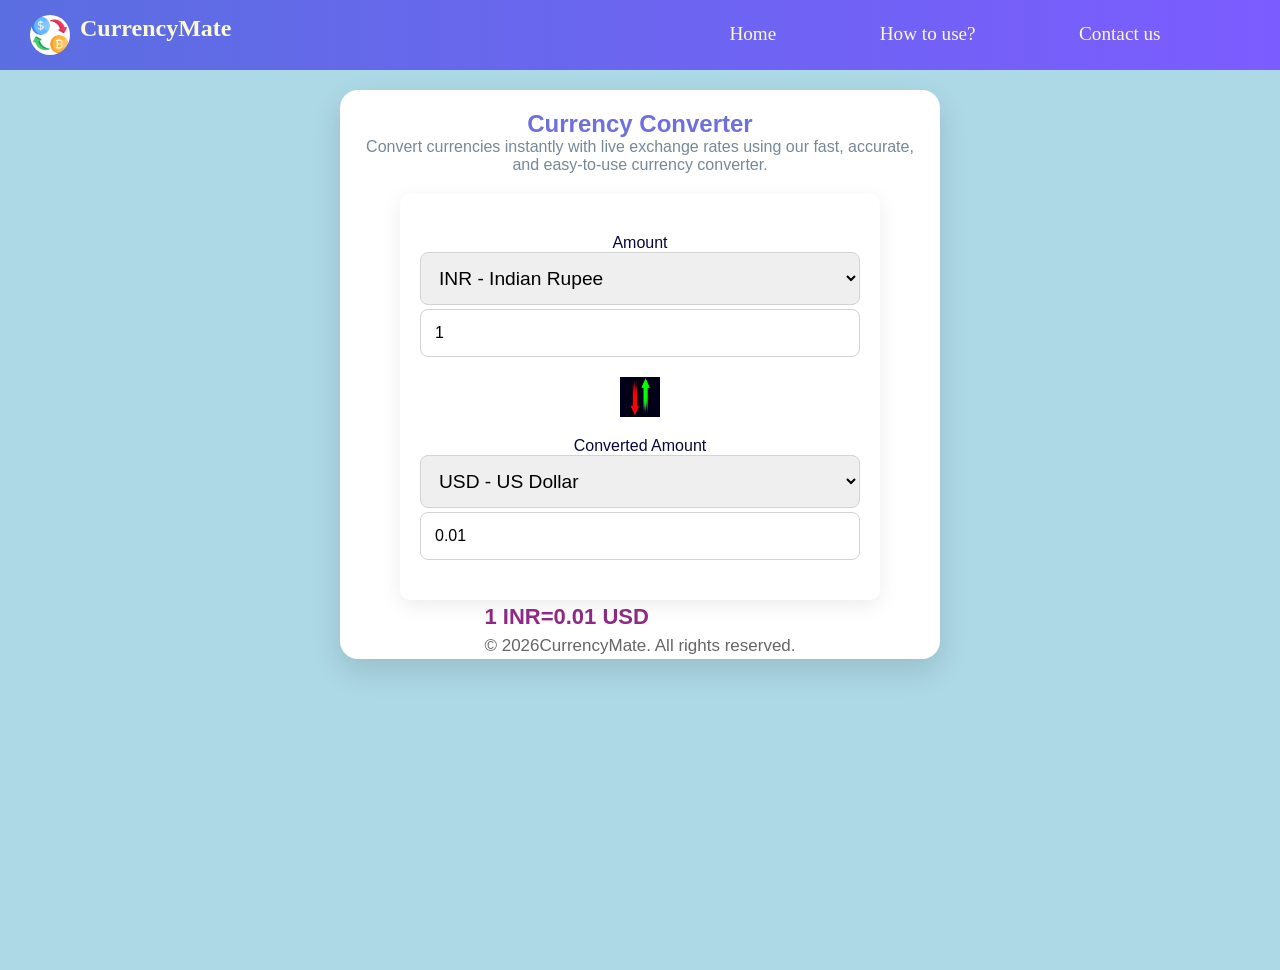
<file: index.html>
<!DOCTYPE html>
<html lang="en">
<head>
    <meta charset="UTF-8">
    <meta name="viewport" content="width=device-width, initial-scale=1.0">
    <title>Currency Converter</title>
    <link rel="stylesheet" href="style.css">
</head>
<body>
    <nav>
        <div class="logo">
            <img src="images.png">
            <h1>CurrencyMate</h1>
        </div>
        <ol>
            <li><a href="#home">Home</a></li>
            <li><a href="documentation.html">How to use?</a></li>
            <li><a href="#about">Contact us</a></li>
        </ol>
    </nav>
    <section>
        <div class="container">
            <main>
                <header>
                    <h1>Currency Converter</h1>
                     <p>Convert currencies instantly with live exchange rates using our fast, accurate, and easy-to-use currency converter.</p>
                </header>
                <div class="converter">
                    <div class="up sec">
                        <p>Amount</p>
                        <div class="sector">

                            <select id="from"class="country "onchange="convertCurrency()">
                                <option value="USD">USD - US Dollar</option>
                    <option value="INR" selected>INR - Indian Rupee</option>
                    <option value="EUR">EUR - Euro</option>
                    <option value="GBP">GBP - British Pound</option>
                    <option value="JPY">JPY - Japanese Yen</option>
                    <option value="AUD">AUD - Australian Dollar</option>
                    <option value="CAD">CAD - Canadian Dollar</option>
                    <option value="CHF">CHF - Swiss Franc</option>
                    <option value="CNY">CNY - Chinese Yuan</option>
                    <option value="SGD">SGD - Singapore Dollar</option>
                    <option value="AED">AED - UAE Dirham</option>
                    <option value="SAR">SAR - Saudi Riyal</option>
                    <option value="KRW">KRW - South Korean Won</option>
                    <option value="HKD">HKD - Hong Kong Dollar</option>
                    <option value="NZD">NZD - New Zealand Dollar</option>
                    <option value="SEK">SEK - Swedish Krona</option>
                    <option value="NOK">NOK - Norwegian Krone</option>
                    <option value="DKK">DKK - Danish Krone</option>
                    <option value="ZAR">ZAR - South African Rand</option>
                    <option value="BRL">BRL - Brazilian Real</option>
                    <option value="RUB">RUB - Russian Ruble</option>
                    <option value="MXN">MXN - Mexican Peso</option>
                    <option value="THB">THB - Thai Baht</option>
                    <option value="MYR">MYR - Malaysian Ringgit</option>
                    <option value="PKR">PKR - Pakistani Rupee</option>
                </select>
                <input type="number" id="baseamount"class="amount" placeholder="Enter amount" value="1" oninput="convertCurrency()">
            </div>
                    </div>
                    <img src="const.jfif" class="swap"alt="Currency Conversion"width="40" height="40">
                    <div class="down sec">
                        <p>Converted Amount</p>
                         <div class="sector">

                             <select id="to"class="country"onchange="convertCurrency()">
                                 <option value="USD" selected>USD - US Dollar</option>
                                 <option value="INR" >INR - Indian Rupee</option>
                    <option value="EUR">EUR - Euro</option>
                    <option value="GBP">GBP - British Pound</option>
                    <option value="JPY">JPY - Japanese Yen</option>
                    <option value="AUD">AUD - Australian Dollar</option>
                    <option value="CAD">CAD - Canadian Dollar</option>
                    <option value="CHF">CHF - Swiss Franc</option>
                    <option value="CNY">CNY - Chinese Yuan</option>
                    <option value="SGD">SGD - Singapore Dollar</option>
                    <option value="AED">AED - UAE Dirham</option>
                    <option value="SAR">SAR - Saudi Riyal</option>
                    <option value="KRW">KRW - South Korean Won</option>
                    <option value="HKD">HKD - Hong Kong Dollar</option>
                    <option value="NZD">NZD - New Zealand Dollar</option>
                    <option value="SEK">SEK - Swedish Krona</option>
                    <option value="NOK">NOK - Norwegian Krone</option>
                    <option value="DKK">DKK - Danish Krone</option>
                    <option value="ZAR">ZAR - South African Rand</option>
                    <option value="BRL">BRL - Brazilian Real</option>
                    <option value="RUB">RUB - Russian Ruble</option>
                    <option value="MXN">MXN - Mexican Peso</option>
                    <option value="THB">THB - Thai Baht</option>
                    <option value="MYR">MYR - Malaysian Ringgit</option>
                    <option value="PKR">PKR - Pakistani Rupee</option>
                </select>
                <input type="number" id="converted-amount"class="amount" value="0.01" readonly>
            </div>

                    </div>
                </div>
                <footer>
                    <p class="rate">1 INR=0.01 USD</p>
                    <p>© 2026CurrencyMate. All rights reserved.</p>
                </footer>
            </main>
        </div>
    </section>
</body>
<script src="script.js"></script>
</html>
</file>
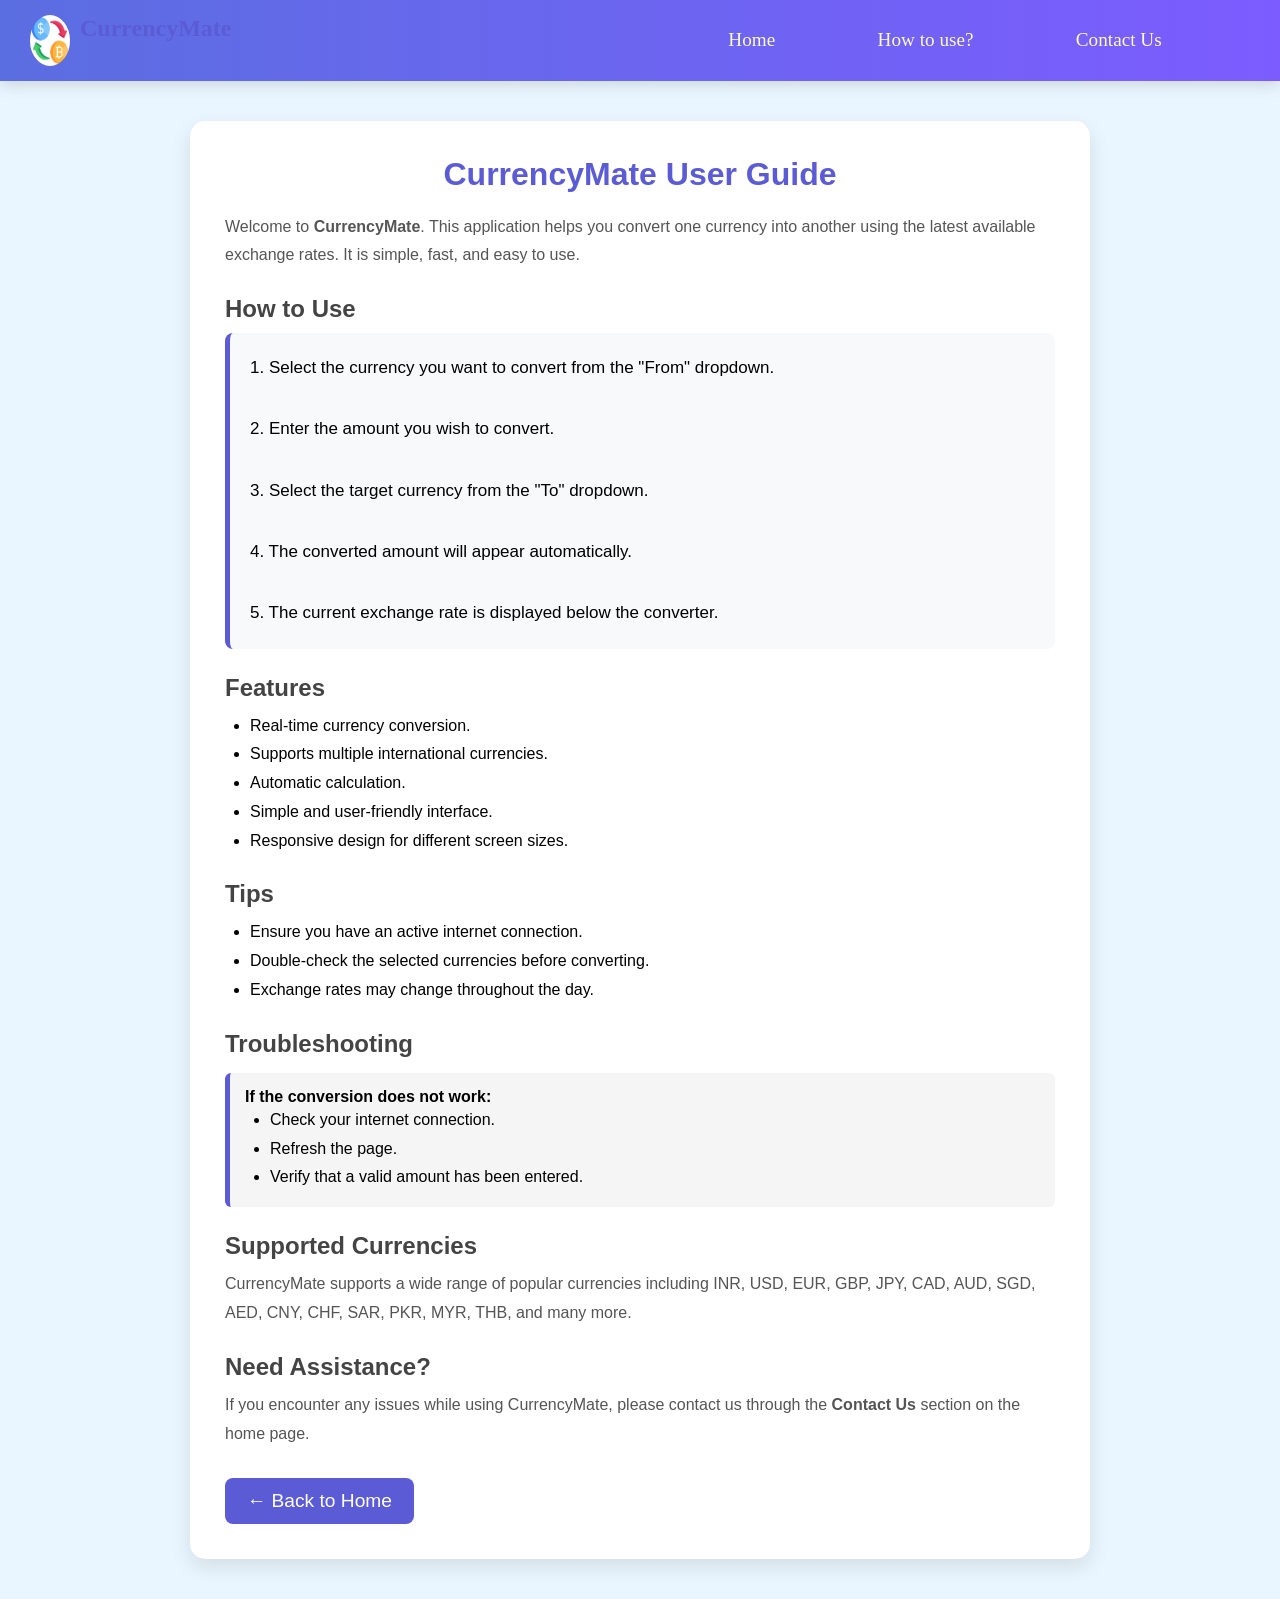
<file: documentation.html>
<!DOCTYPE html>
<html lang="en">
<head>
    <meta charset="UTF-8">
    <meta name="viewport" content="width=device-width, initial-scale=1.0">
    <title>CurrencyMate - User Guide</title>
    <link rel="stylesheet" href="style.css">

    <style>
        body{
            background:#eaf6ff;
            font-family:Arial, Helvetica, sans-serif;
        }

        .manual{
            max-width:900px;
            margin:40px auto;
            background:white;
            padding:35px;
            border-radius:15px;
            box-shadow:0 8px 20px rgba(0,0,0,.1);
        }

        h1{
            text-align:center;
            color:#5b5bd6;
            margin-bottom:20px;
        }

        h2{
            color:#444;
            margin-top:25px;
            margin-bottom:10px;
        }

        p{
            line-height:1.8;
            color:#555;
        }

        ul,ol{
            margin-left:25px;
            line-height:1.8;
        }

        .back{
            display:inline-block;
            margin-top:30px;
            padding:12px 22px;
            background:#5b5bd6;
            color:white;
            text-decoration:none;
            border-radius:8px;
        }

        .back:hover{
            background:#4444c9;
        }

        .note{
            background:#f5f5f5;
            padding:15px;
            border-left:5px solid #5b5bd6;
            margin-top:15px;
            border-radius:6px;
        }
        .guide{
    white-space: pre-wrap;
    font-family: Arial, Helvetica, sans-serif;
    font-size: 17px;
    line-height: 1.8;
    background: #f8f9fa;
    padding: 20px;
    border-left: 5px solid #5b5bd6;
    border-radius: 8px;
}
    </style>
</head>

<body>

<nav>
    <div class="logo">
        <img src="images.png" alt="CurrencyMate Logo">
        <h1>CurrencyMate</h1>
    </div>

    <ol>
        <li><a href="index.html">Home</a></li>
        <li><a href="documentation.html">How to use?</a></li>
        <li><a href="#contact">Contact Us</a></li>
    </ol>
</nav>

<div class="manual">

    <h1>CurrencyMate User Guide</h1>

    <p>
        Welcome to <strong>CurrencyMate</strong>. This application helps you
        convert one currency into another using the latest available exchange
        rates. It is simple, fast, and easy to use.
    </p>

    <h2>How to Use</h2>

    <pre class="guide">
1. Select the currency you want to convert from the "From" dropdown.

2. Enter the amount you wish to convert.

3. Select the target currency from the "To" dropdown.

4. The converted amount will appear automatically.

5. The current exchange rate is displayed below the converter.
</pre>

    <h2>Features</h2>

    <ul>
        <li>Real-time currency conversion.</li>
        <li>Supports multiple international currencies.</li>
        <li>Automatic calculation.</li>
        <li>Simple and user-friendly interface.</li>
        <li>Responsive design for different screen sizes.</li>
    </ul>

    <h2>Tips</h2>

    <ul>
        <li>Ensure you have an active internet connection.</li>
        <li>Double-check the selected currencies before converting.</li>
        <li>Exchange rates may change throughout the day.</li>
    </ul>

    <h2>Troubleshooting</h2>

    <div class="note">
        <strong>If the conversion does not work:</strong>
        <ul>
            <li>Check your internet connection.</li>
            <li>Refresh the page.</li>
            <li>Verify that a valid amount has been entered.</li>
        </ul>
    </div>

    <h2>Supported Currencies</h2>

    <p>
        CurrencyMate supports a wide range of popular currencies including
        INR, USD, EUR, GBP, JPY, CAD, AUD, SGD, AED, CNY, CHF, SAR,
        PKR, MYR, THB, and many more.
    </p>

    <h2>Need Assistance?</h2>

    <p>
        If you encounter any issues while using CurrencyMate,
        please contact us through the <strong>Contact Us</strong> section on the home page.
    </p>

    <a href="index.html" class="back">← Back to Home</a>

</div>

</body>
</html>
</file>
<file: style.css>
*{
    margin:0;
    padding:0;
    box-sizing:border-box;
}
*{
    transition:.2s;
}
body{
    min-height: 100vh;
    font-family: Arial, Helvetica, sans-serif;
}
nav{
    font-family:"lucida handwriting",cursive;
      background:linear-gradient(90deg,#5b6ee1,#7c5cff);
    display: flex;
    justify-content:space-between;
    padding:15px 30px;
    color:lightgoldenrodyellow;
    box-shadow:0 3px 15px rgba(0,0,0,.15);

img{
    width:40px;
    height:auto;
    border-radius:50%;
}
}
.logo{
    width:40%;
    display:flex;
    gap:10px;
}
ol{
    list-style: none;
    display:flex;
    width:50%;
    justify-content: space-evenly;
}
a{
    display: inline-block;
    text-decoration: none;
    color:lightgoldenrodyellow;
    font-size:1.2em;
    border:none;
    padding:8px 14px;
    border-radius: 8px;
    transition:transform 0.3s ease,background-color 0.3s ease;
}
a:hover{
    background-color:yellowgreen;
    transform:translateY(-2px);
}
.container{
    width: 100%;
    display:flex;
    flex-direction:column;
    align-items:center;
    justify-content:center;
    }
main{
    margin-top:20px;
    width:100%;
    max-width:600px;
    border:2px solid black;
    border-radius:18px;
    box-shadow:0 12px 30px rgba(0,0,0,.12);
   overflow:hidden;
    background-color:white;
    border:none;
    display:flex;
    flex-direction:column;
    justify-content:center;
    align-items:center;

}
section{
    height:100vh;
    background-color:lightblue;
}
header{
    width:100%;
    text-align:center;
    padding:20px;
h1{
    color:rgb(111, 111, 221);
}
p{
    color:lightslategray
}
}
.converter{
    width:80%;
    border-radius:10px;
    display:flex;
    flex-direction:column;
    justify-content:center;
    align-items:center;
    box-shadow:0 5px 20px rgba(0,0,0,.08);
    padding:20px;
}
.sec{
    width:100%;
    display:flex;
    flex-direction:column;
    justify-content:flex-start;
    align-items:center;
    padding:20px 0;
p{
    color:rgb(8, 7, 61);
}
}
footer{
    .rate{
    color:#8f2986;
    font-size:22px;
    font-weight:bold;
}
    p{
        color:#666;
line-height:1.5;
font-size:17px;
    }
}
.country:hover,
.amount:hover{
    border-color:#6c63ff;
}
.country{
    width:100%;
    padding:14px;
    font-size:18px;
   border-radius:8px;
    border:1px solid lightgrey;
    font-size:1.2em;
    margin-bottom:4px;
}
.amount{
    width:100%;
    padding:14px;
    font-size:18px;
    border-radius:8px;
    border:1px solid lightgrey;
    font-size:1em;
    transition: border 0.3s ease;
}
.country:focus
{
    border:2px solid #6c63ff;
    box-shadow:0 0 8px rgba(108,99,255,.3);
}
.amount:focus{
    border:2px solid #6c63ff;
    box-shadow:0 0 8px rgba(108,99,255,.3);
}
.swap{
    transition:.3s;
    cursor:pointer;
}

.swap:hover{
    transform:rotate(180deg);
}
</file>
